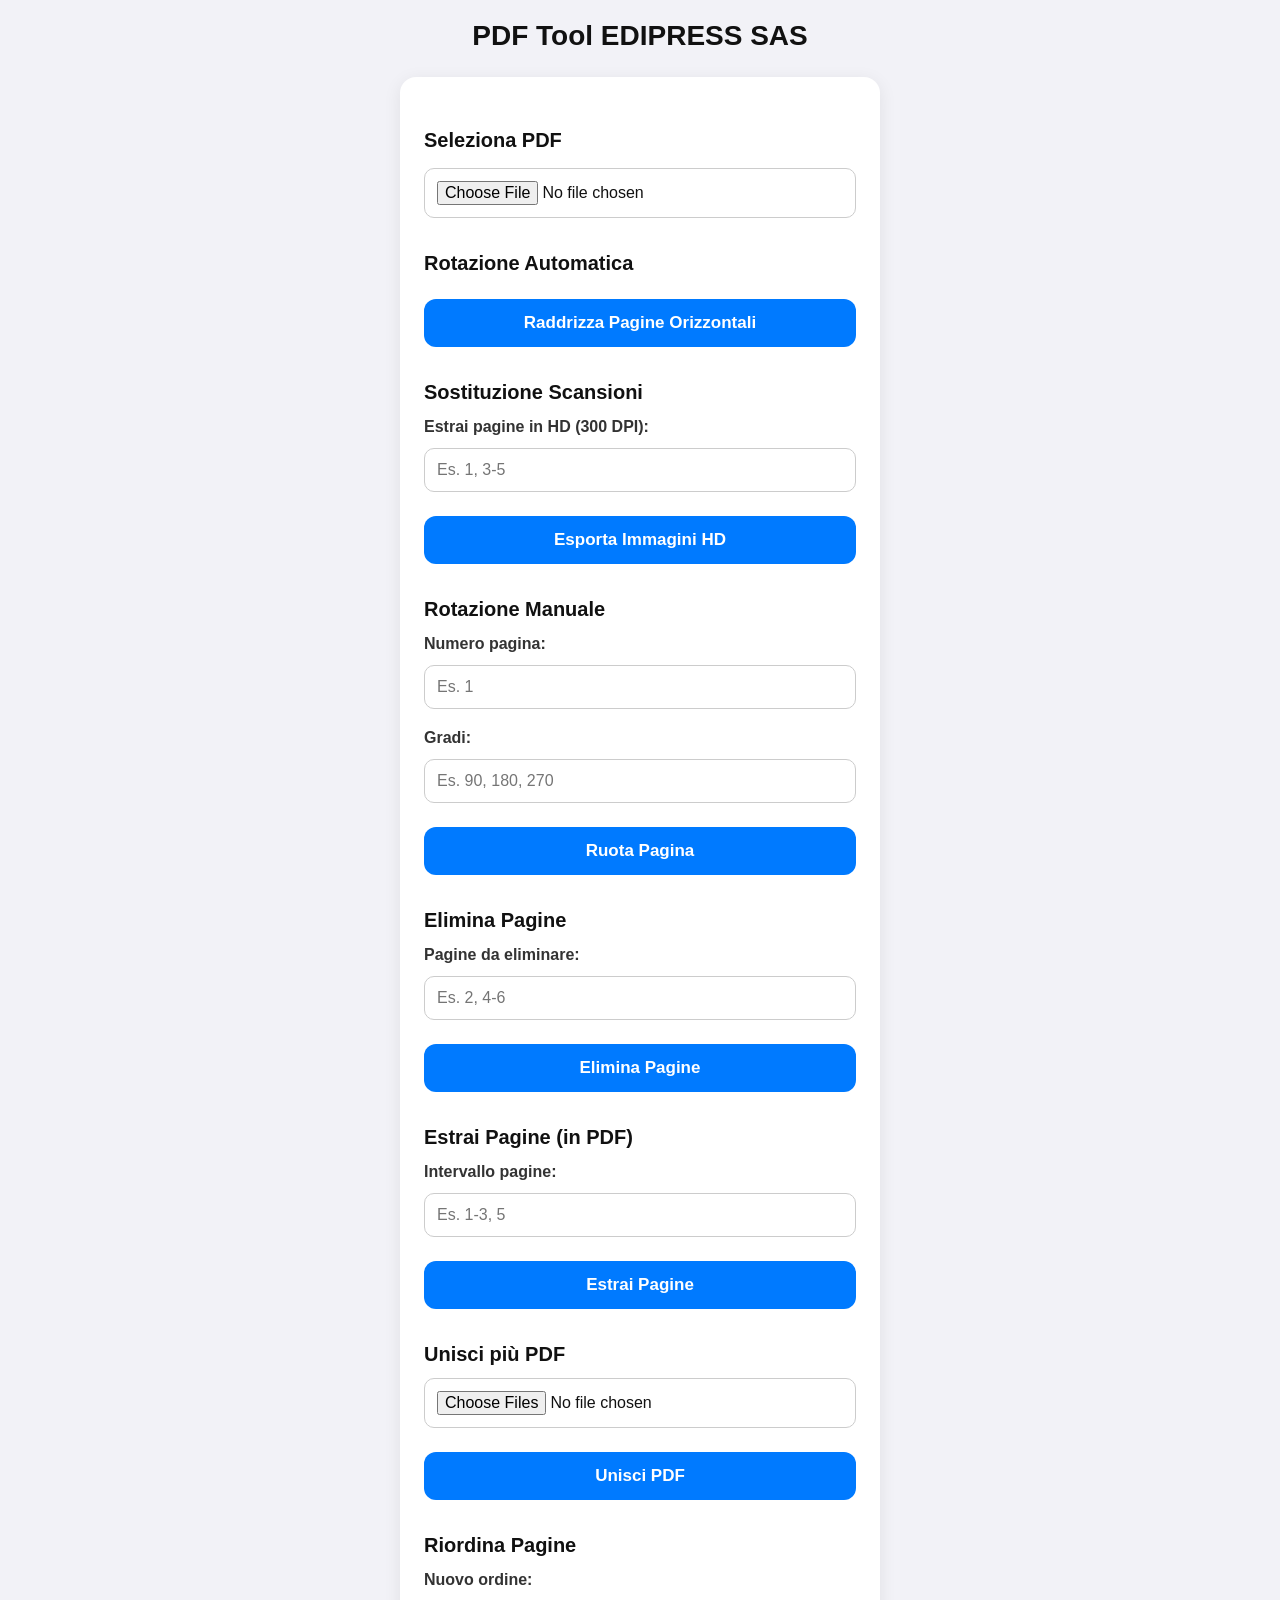
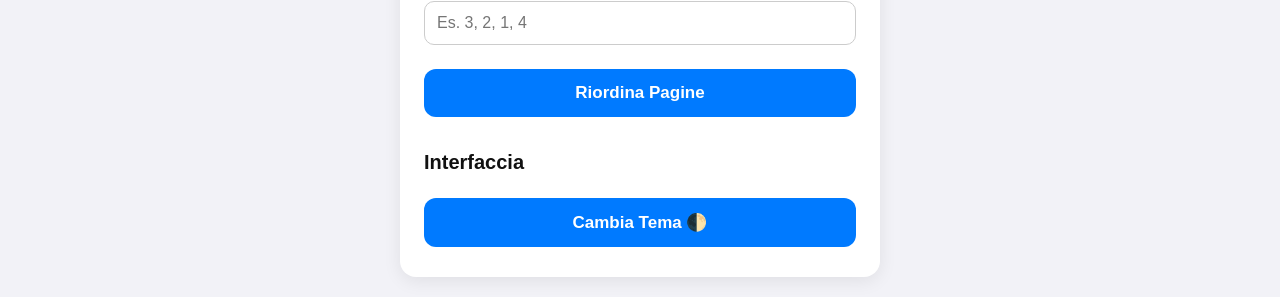
<file: index.html>
<!DOCTYPE html>
<html lang="it" data-theme="light">
<head>
    <meta charset="UTF-8">
    <title>PDF Tool EDIPRESS SAS</title>
    <link rel="stylesheet" href="style.css">
    <!-- Manteniamo solo la libreria per la manipolazione strutturale del file -->
    <script src="pdf-lib.min.js"></script>
</head>
<body>

    <h1>PDF Tool EDIPRESS SAS</h1>

    <div class="container">
        <!-- SELEZIONE FILE PRINCIPALE -->
        <h2>Seleziona PDF</h2>
        <input type="file" id="pdfInput" accept="application/pdf">

        <!-- 1. ROTAZIONE AUTOMATICA -->
        <h2>Rotazione Automatica</h2>
        <button id="autoRotateBtn">Raddrizza Pagine Orizzontali</button>

        <!-- SOSTITUZIONE SCANSIONI (Estrazione singole immagini HD) -->
        <h2>Sostituzione Scansioni</h2>
        <label for="extractTiffPages">Estrai pagine in HD (300 DPI):</label>
        <input type="text" id="extractTiffPages" placeholder="Es. 1, 3-5">
        <button id="extractTiffBtn">Esporta Immagini HD</button>

        <!-- 2. ROTAZIONE MANUALE -->
        <h2>Rotazione Manuale</h2>
        <label for="manualPage">Numero pagina:</label>
        <input type="number" id="manualPage" min="1" placeholder="Es. 1">
        <label for="manualDegrees">Gradi:</label>
        <input type="number" id="manualDegrees" placeholder="Es. 90, 180, 270">
        <button id="manualRotateBtn">Ruota Pagina</button>

        <!-- 3. ELIMINAZIONE PAGINE -->
        <h2>Elimina Pagine</h2>
        <label for="deletePages">Pagine da eliminare:</label>
        <input type="text" id="deletePages" placeholder="Es. 2, 4-6">
        <button id="deleteBtn">Elimina Pagine</button>

        <!-- 4. ESTRAZIONE PAGINE -->
        <h2>Estrai Pagine (in PDF)</h2>
        <label for="extractPages">Intervallo pagine:</label>
        <input type="text" id="extractPages" placeholder="Es. 1-3, 5">
        <button id="extractBtn">Estrai Pagine</button>

        <!-- 5. UNIONE PDF -->
        <h2>Unisci più PDF</h2>
        <input type="file" id="mergeInput" accept="application/pdf" multiple>
        <button id="mergeBtn">Unisci PDF</button>

        <!-- 6. RIORDINAMENTO PAGINE -->
        <h2>Riordina Pagine</h2>
        <label for="reorderPages">Nuovo ordine:</label>
        <input type="text" id="reorderPages" placeholder="Es. 3, 2, 1, 4">
        <button id="reorderBtn">Riordina Pagine</button>

        <!-- SEZIONE CAMBIO TEMA -->
        <h2>Interfaccia</h2>
        <button id="themeToggleBtn" onclick="toggleTheme()">Cambia Tema 🌓</button>

        <!-- LINK DOWNLOAD -->
        <a id="downloadLink" style="display: none;"></a>
    </div>

    <script src="app.js"></script>
</body>
</html>
</file>
<file: style.css>
/* Reset mobile */
* {
    box-sizing: border-box;
    -webkit-tap-highlight-color: transparent;
    margin: 0;
    padding: 0;
}

/* Tema chiaro */
:root {
    --bg: #f2f2f7;
    --card-bg: #ffffff;
    --text: #111111;
    --label: #333333;
    --border: #cccccc;
    --button-bg: #007aff;
    --button-bg-active: #0063cc;
    --link: #007aff;
}

/* Tema scuro */
[data-theme="dark"] {
    --bg: #000000;
    --card-bg: #1c1c1e;
    --text: #f5f5f7;
    --label: #d1d1d6;
    --border: #3a3a3c;
    --button-bg: #0a84ff;
    --button-bg-active: #0060df;
    --link: #0a84ff;
}

body {
    font-family: -apple-system, BlinkMacSystemFont, "Segoe UI", Roboto, Arial, sans-serif;
    background: var(--bg);
    color: var(--text);
    padding: 20px;
}

/* Titolo principale */
h1 {
    text-align: center;
    font-size: 28px;
    margin-bottom: 25px;
    font-weight: 700;
}

/* Contenitore principale */
.container {
    max-width: 480px;
    margin: auto;
    background: var(--card-bg);
    padding: 24px;
    border-radius: 16px;
    box-shadow: 0 4px 18px rgba(0,0,0,0.08);
}

/* Titoli delle sezioni */
h2 {
    margin-top: 28px;
    margin-bottom: 10px;
    font-size: 20px;
    font-weight: 700;
    color: var(--text);
}

/* Etichette */
label {
    display: block;
    margin-top: 14px;
    font-weight: 600;
    color: var(--label);
}

/* Input */
input[type="file"],
input[type="number"],
input[type="text"] {
    width: 100%;
    padding: 12px;
    margin-top: 6px;
    border: 1px solid var(--border);
    border-radius: 10px;
    font-size: 16px;
    background: var(--card-bg);
    color: var(--text);
}

/* Pulsanti */
button {
    width: 100%;
    padding: 14px;
    margin-top: 18px;
    background: var(--button-bg);
    color: white;
    border: none;
    border-radius: 12px;
    font-size: 17px;
    font-weight: 600;
    cursor: pointer;
    transition: background 0.15s ease;
}

button:active {
    background: var(--button-bg-active);
}

/* Link download */
#downloadLink {
    display: block;
    margin-top: 25px;
    text-align: center;
    font-size: 17px;
    color: var(--link);
    font-weight: 600;
}

/* Spaziatura tra sezioni */
.container > *:not(:first-child) {
    margin-bottom: 6px;
}

/* Miglioramento per iPhone piccoli */
@media (max-width: 360px) {
    h1 {
        font-size: 24px;
    }
    h2 {
        font-size: 18px;
    }
    button {
        font-size: 16px;
    }
}
</file>
